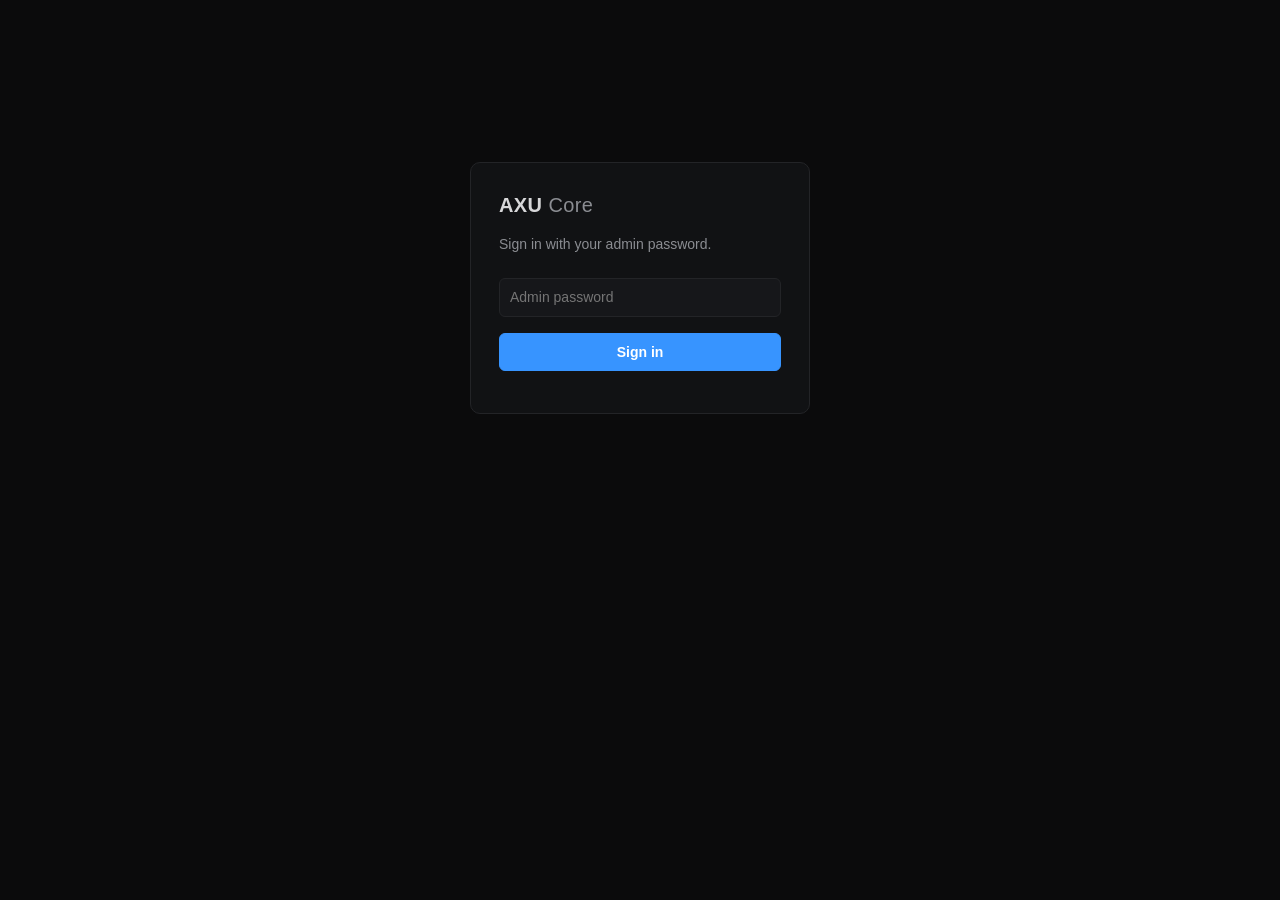
<file: frontend/index.html>
<!doctype html>
<html lang="en">
<head>
<meta charset="utf-8">
<meta name="viewport" content="width=device-width,initial-scale=1">
<title>AXU Core</title>
<link rel="stylesheet" href="style.css">
</head>
<body>
<main id="login">
  <div class="card">
    <div class="logo">AXU<span>Core</span></div>
    <p class="muted">Sign in with your admin password.</p>
    <input id="pw" type="password" placeholder="Admin password" autocomplete="current-password">
    <button id="loginbtn" class="primary">Sign in</button>
    <p id="loginmsg" class="err"></p>
  </div>
</main>

<div id="app" hidden>
  <header id="top">
    <div class="logo">AXU<span>Core</span></div>
    <nav id="nav">
      <button data-view="studio" class="on">Studio</button>
      <button data-view="keys">API Keys</button>
      <button data-view="merger">Key Merger</button>
      <button data-view="vault">Vault</button>
      <button data-view="ai">AI Lab</button>
    </nav>
    <span class="spacer"></span>
    <button id="logout" class="ghost sm">Sign out</button>
  </header>

  <section id="view-studio">
    <div id="studio-toolbar">
      <button id="mobile-files" class="toolbtn">☰ <span>Files</span></button>
      <button id="mobile-editor" class="toolbtn">▤ <span>Editor</span></button>
      <button id="saveall" class="toolbtn">↥ <span>Save</span></button>
      <button id="downloadfile" class="toolbtn">↓ <span>Export file</span></button>
      <button id="exportproject" class="toolbtn export">⇩ <span>Export project ZIP</span></button>
      <button id="mobile-console" class="toolbtn">▣ <span>Console</span></button>
    </div>
    <div id="filescrim" hidden></div>
    <aside id="side">
      <div class="blk">
        <div class="hd">Assistant</div>
        <select id="asel"></select>
        <div class="row"><input id="newname" placeholder="New assistant name"><button id="newbtn" class="sm">Create</button></div>
        <button id="delassistant" class="link err">Delete this assistant</button>
      </div>
      <div class="blk">
        <div class="hd">Project files <button id="newfile" class="icon" title="New AXL file">+</button></div>
        <input id="filesearch" class="filesearch" placeholder="Search files…" autocomplete="off">
        <div id="files"></div>
        <div id="newfilerow" hidden><input id="newfilename" placeholder="file name, e.g. products"></div>
      </div>
      <div class="blk">
        <div class="hd">Data <button id="upbtn" class="icon" title="Upload JSON, CSV, DOCX, PDF, TXT">+</button></div>
        <input id="file" type="file" hidden accept=".json,.csv,.docx,.pdf,.txt,.md">
        <div id="tables"></div>
        <div class="row"><input id="drive" placeholder="Google Drive link"><button id="drivebtn" class="sm">Import</button></div>
        <div id="dmsg" class="small muted"></div>
      </div>
      <div class="blk">
        <div class="hd">Add-ons</div>
        <div id="addons"></div>
      </div>
    </aside>

    <div id="main">
      <div id="tabs"></div>
      <div id="editor">
        <div id="gutter"></div>
        <div id="codewrap">
          <pre id="hl" aria-hidden="true"></pre>
          <textarea id="code" spellcheck="false" autocapitalize="off" autocomplete="off" autocorrect="off" wrap="off"></textarea>
        </div>
      </div>
      <div id="panel">
        <div id="ptabs">
          <button data-p="console" class="on">Console</button>
          <button data-p="problems">Problems <span id="pcount">0</span></button>
        </div>
        <div id="console">
          <div id="clog"></div>
          <div class="prompt"><span>&gt;</span><input id="tq" placeholder="Ask your assistant. Try: how much is veg biryani, or (x * 15 = 10)"></div>
        </div>
        <div id="problems" hidden></div>
      </div>
      <footer id="status">
        <span id="st-save">Ready</span><span class="spacer"></span>
        <span id="st-pos">Ln 1, Col 1</span><span>AXL</span>
      </footer>
    </div>
    <div id="mobile-dock">
      <button id="dock-files">Files</button>
      <button id="dock-editor" class="on">Editor</button>
      <button id="dock-console">Console</button>
      <button id="dock-save">Save</button>
      <button id="dock-export">Export</button>
    </div>
  </section>

  <section id="view-keys" class="page" hidden>
    <div class="cols">
      <div class="box">
        <h2>Create API key</h2>
        <p class="muted">Gives an app access to your assistants.</p>
        <label>Label</label><input id="klabel" placeholder="e.g. mobile app">
        <label>Allowed assistants (none selected = all)</label>
        <select id="kscope" multiple size="5"></select>
        <div id="klimits"></div>
        <button id="kbtn" class="primary">Generate key</button>
        <div id="kout" class="keybox" hidden></div>
      </div>
      <div class="box grow">
        <h2>Keys</h2>
        <div id="klist"></div>
        <p class="muted small">Use the same key with <code>POST /v1/chat/completions</code> from another website. AXL assistant keys and merged provider keys are both supported. Check usage with <code>GET /v1/me</code>.</p>
        <pre class="api-example">fetch("https://YOUR-SERVER/v1/chat/completions", {
  method: "POST",
  headers: {
    "Authorization": "Bearer axu_live_YOUR_KEY",
    "Content-Type": "application/json"
  },
  body: JSON.stringify({
    model: "YOUR_ASSISTANT_NAME",
    messages: [{ role: "user", content: "Hello" }]
  })
}).then(r => r.json()).then(console.log);</pre>
        <p class="muted small">Set <code>model</code> to the assistant name. A single-assistant key can use <code>axl-assistant</code>. For a public website, call AXL from your website's server rather than exposing a private API key in browser JavaScript.</p>
      </div>
    </div>
  </section>

  <section id="view-merger" class="page" hidden>
    <div class="cols">
      <div class="box">
        <h2>Key Merger</h2>
        <p class="muted">Combine several AI provider keys from the Vault into one AXU key.</p>
        <label>Keys to merge (order = priority)</label>
        <div id="mlist"></div>
        <label>Strategy</label>
        <select id="mmode">
          <option value="failover">Failover: try in order, skip failures</option>
          <option value="rotate">Rotate: spread requests across keys</option>
        </select>
        <label>Label</label><input id="mlabel" placeholder="e.g. production AI key">
        <div id="mlimits"></div>
        <button id="mbtn" class="primary">Merge into one key</button>
        <div id="mout" class="keybox" hidden></div>
      </div>
      <div class="box grow">
        <h2>Merged keys</h2>
        <div id="mkeys"></div>
        <h3>Use it anywhere</h3>
        <p class="muted small">The merged key speaks the OpenAI format, so any OpenAI SDK works. No streaming yet.</p>
<pre>from openai import OpenAI
client = OpenAI(base_url="https://YOUR-SERVER/v1",
                api_key="axu_live_...")
r = client.chat.completions.create(
    model="any",   # ignored: the merger picks the provider
    messages=[{"role": "user", "content": "Hello"}])
print(r.choices[0].message.content)</pre>
      </div>
    </div>
  </section>

  <section id="view-vault" class="page" hidden>
    <div class="cols">
      <div class="box">
        <h2>Add provider key</h2>
        <p class="muted">Stored encrypted. Never shown again.</p>
        <label>Name</label><input id="vname" placeholder="e.g. openai_main">
        <label>Provider</label><select id="vprov"></select>
        <label>API key</label><input id="vsecret" type="password" placeholder="Paste your key">
        <label>Base URL</label><input id="vurl">
        <label>Model</label><input id="vmodel">
        <div class="vault-actions"><button id="vtest" class="ghost">Test connection</button><button id="vbtn" class="primary">Save to vault</button></div>
        <p id="vmsg" class="small"></p>
      </div>
      <div class="box grow">
        <h2>Vault</h2>
        <div id="vlist"></div>
        <p class="muted small">Use a key in AXL with: <code>fallback llm vault:NAME</code></p>
      </div>
    </div>
  </section>

  <section id="view-ai" class="page" hidden>
    <div class="ai-wrap">
      <div class="ai-intro">
        <div><h1>AXL AI Lab</h1><p class="muted">Train and run models directly in this browser. Your phone does the AI work.</p></div>
        <span class="ai-tag">DEVICE-LOCAL AI</span>
      </div>
      <div id="ai-runtime-status" class="ai-runtime">Loading TensorFlow.js browser runtime…</div>
      <div class="ai-grid">
        <div class="box ai-box">
          <h2>Text Transformer</h2>
          <p class="muted small">A small decoder-only Transformer trained from scratch on UTF-8 bytes. It learns patterns from your text; it is an experiment, not a GPT-sized assistant.</p>
          <label>Model name</label><input id="ai-text-name" value="Bird-Tiny" placeholder="e.g. Bird-Tiny">
          <label>Text dataset (.txt, .md or .csv)</label><input id="ai-text-file" type="file" accept=".txt,.md,.csv,text/plain,text/markdown,text/csv">
          <div class="grid">
            <div><label>Epochs</label><input id="ai-text-epochs" type="number" min="1" max="10" value="2"></div>
            <div><label>Steps per epoch</label><input id="ai-text-steps" type="number" min="5" max="60" value="15"></div>
            <div><label>Context bytes</label><input id="ai-text-block" type="number" min="32" max="128" value="48"></div>
            <div><label>Embedding size</label><input id="ai-text-emb" type="number" min="16" max="96" value="32"></div>
            <div><label>Attention heads</label><input id="ai-text-heads" type="number" min="1" max="4" value="2"></div>
            <div><label>Transformer layers</label><input id="ai-text-layers" type="number" min="1" max="2" value="1"></div>
          </div>
          <button id="ai-text-train" class="primary">Train on this device</button>
          <p id="ai-text-status" class="small muted" aria-live="polite">Choose a dataset. The file is read locally and is not uploaded to Render.</p>
        </div>

        <div class="box ai-box">
          <h2>Vision classifier</h2>
          <p class="muted small">Train a compact CNN from your labelled photos in this browser. ZIP layout: <code>plastic/photo1.jpg</code>, <code>paper/photo2.jpg</code>, etc.</p>
          <label>Model name</label><input id="ai-vision-name" value="EarthReboot-Vision" placeholder="e.g. EarthReboot-Vision">
          <label>Dataset ZIP (class folders containing images)</label><input id="ai-vision-file" type="file" accept=".zip,application/zip">
          <div class="grid">
            <div><label>Epochs</label><input id="ai-vision-epochs" type="number" min="1" max="12" value="4"></div>
            <div><label>Image size</label><select id="ai-vision-size"><option>48</option><option selected>64</option><option>96</option><option>128</option></select></div>
            <div><label>Batch size</label><select id="ai-vision-batch"><option>2</option><option selected>4</option><option>8</option><option>16</option></select></div>
          </div>
          <button id="ai-vision-train" class="primary">Train on this device</button>
          <p id="ai-vision-status" class="small muted" aria-live="polite">Use 2–12 folders and ideally 20–50 varied photos per class. Maximum 400 images per model.</p>
        </div>

        <div class="box ai-box ai-wide">
          <div class="ai-row"><div><h2>Saved models</h2><p class="muted small">Stored in this browser's IndexedDB. They do not occupy Render storage.</p></div><button id="ai-refresh" class="sm">Refresh</button></div>
          <div id="ai-model-list" class="ai-model-list"><p class="muted small">Checking browser storage…</p></div>
        </div>

        <div class="box ai-box">
          <h2>Test text generation</h2>
          <label>Text model</label><select id="ai-text-model"><option value="">No browser-trained text models</option></select>
          <label>Prompt</label><textarea id="ai-text-prompt" rows="4" placeholder="User: What is Earth Reboot?
Assistant:"></textarea>
          <button id="ai-text-generate" class="primary">Generate on this device</button>
          <pre id="ai-text-output" class="ai-output">Generated text appears here.</pre>
        </div>

        <div class="box ai-box">
          <h2>Test vision prediction</h2>
          <label>Vision model</label><select id="ai-vision-model"><option value="">No browser-trained vision models</option></select>
          <label>Test image</label><input id="ai-vision-test-file" type="file" accept="image/*">
          <button id="ai-vision-predict" class="primary">Classify on this device</button>
          <pre id="ai-vision-output" class="ai-output">Prediction appears here.</pre>
        </div>
      </div>
      <p class="ai-warning">Local-computing boundary: TensorFlow.js performs training and prediction inside the browser, using WebGL/GPU when available and CPU otherwise. Text files, ZIP datasets, test images and model weights are not sent to Render. Models are saved per browser and device; clearing site data can remove them. Render still hosts this website and the existing AXL editor, database, vault and API services, but those services are separate from this browser AI runtime. Small models need suitable training data and may produce poor predictions or incoherent text.</p>
    </div>
  </section>
</div>
<script src="vendor/jszip.min.js"></script>
<script src="ai-local.js"></script>
<script src="editor.js"></script>
<script src="app.js"></script>
</body>
</html>
</file>
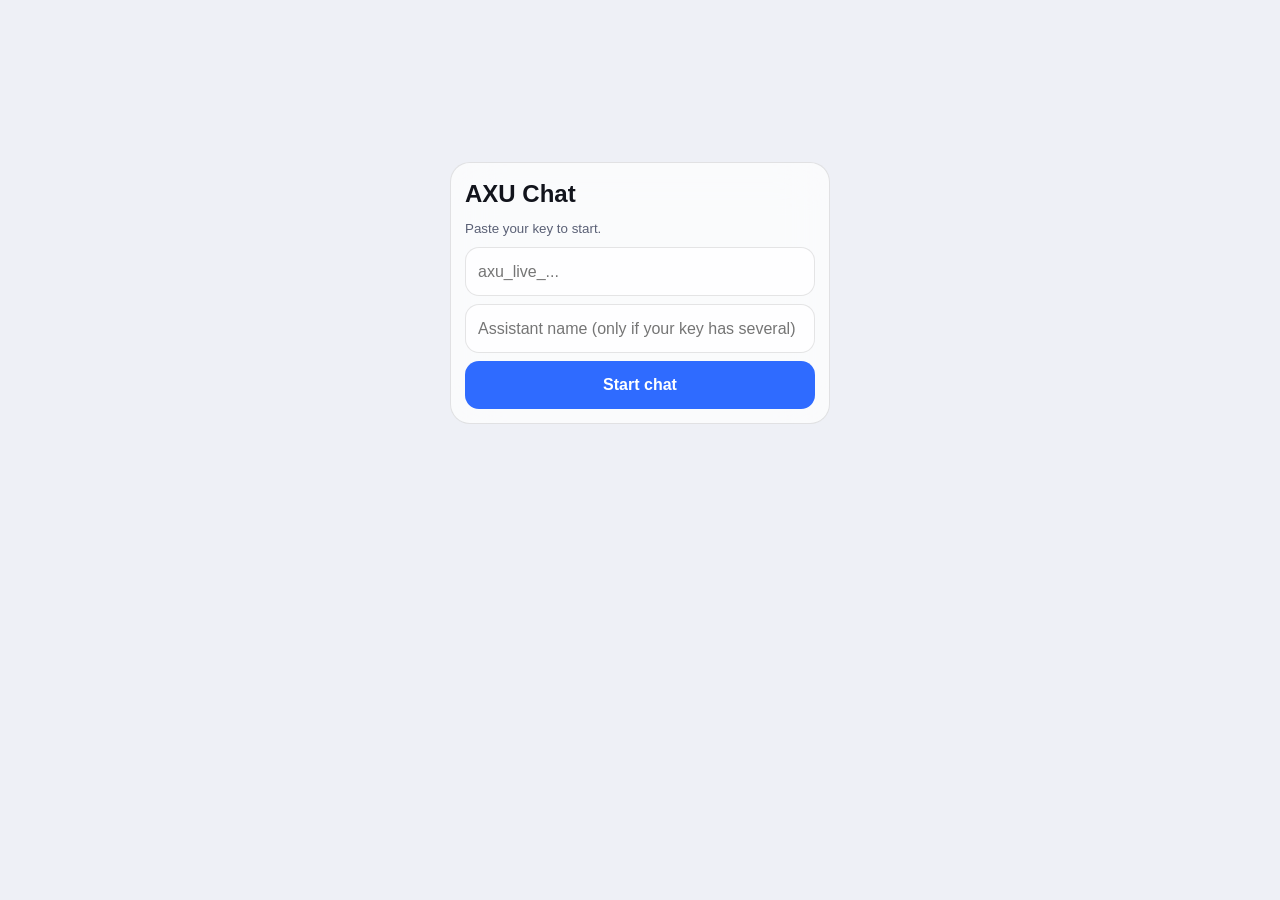
<file: frontend/chat.html>
<!doctype html>
<html lang="en">
<head>
<meta charset="utf-8">
<meta name="viewport" content="width=device-width,initial-scale=1,viewport-fit=cover">
<title>AXU Chat</title>
<style>
:root{--bg:#0a0b10;--fg:#eef0f6;--mut:#9aa0b4;--glass:rgba(255,255,255,.08);--line:rgba(255,255,255,.15);--acc:#6ea8ff;--accfg:#06101f}
@media (prefers-color-scheme:light){:root{--bg:#eef0f6;--fg:#12141c;--mut:#5a6075;--glass:rgba(255,255,255,.7);--line:rgba(0,0,0,.1);--acc:#2f6bff;--accfg:#fff}}
*{box-sizing:border-box}
[hidden]{display:none!important}
html,body{height:100%;margin:0}
body{background:var(--bg);color:var(--fg);font:16px/1.45 -apple-system,BlinkMacSystemFont,"Segoe UI",Roboto,sans-serif;display:flex;flex-direction:column;padding:env(safe-area-inset-top) 12px calc(env(safe-area-inset-bottom) + 12px)}
.glass{background:var(--glass);border:1px solid var(--line);border-radius:20px;backdrop-filter:blur(24px);-webkit-backdrop-filter:blur(24px);padding:14px}
#setup{margin:18vh auto 0;width:100%;max-width:380px}
#chat{flex:1;display:flex;flex-direction:column;max-width:680px;width:100%;margin:8px auto;min-height:0}
#log{flex:1;overflow-y:auto;display:flex;flex-direction:column;gap:8px;padding:4px 2px}
.m{max-width:85%;padding:10px 13px;border-radius:16px;white-space:pre-wrap;word-break:break-word;border:1px solid var(--line);background:var(--glass)}
.me{align-self:flex-end;background:var(--acc);color:var(--accfg);border:0}
.err{color:#ff7a7a}
.row{display:flex;gap:8px;margin-top:8px}
input,button{font:inherit;color:var(--fg);border-radius:14px;border:1px solid var(--line);background:var(--glass);padding:12px;width:100%;margin-top:8px}
.row input{margin:0}
button{width:auto;background:var(--acc);color:var(--accfg);border:0;font-weight:600;cursor:pointer}
#go{width:100%}
h2{margin:0 0 4px}small{color:var(--mut)}
</style>
</head>
<body>
<div id="setup" class="glass">
  <h2>AXU Chat</h2>
  <small>Paste your key to start.</small>
  <input id="key" type="password" placeholder="axu_live_...">
  <input id="bot" placeholder="Assistant name (only if your key has several)">
  <button id="go">Start chat</button>
</div>

<div id="chat" hidden>
  <div id="log"></div>
  <div class="row glass">
    <input id="q" placeholder="Type a message" autocomplete="off">
    <button id="send">Send</button>
  </div>
</div>

<script>
const $ = s => document.querySelector(s);
let key = "", bot = "";

function add(text, cls) {
  const d = document.createElement("div");
  d.className = "m " + (cls || "");
  d.textContent = text;
  $("#log").appendChild(d);
  $("#log").scrollTop = $("#log").scrollHeight;
  return d;
}

$("#go").onclick = async () => {
  key = $("#key").value.trim();
  bot = $("#bot").value.trim();
  if (!key) return;
  $("#setup").hidden = true;
  $("#chat").hidden = false;
  add("Connected. Ask me something.");
  $("#q").focus();
};

async function send() {
  const q = $("#q").value.trim();
  if (!q) return;
  $("#q").value = "";
  add(q, "me");
  const wait = add("...");
  try {
    const url = "/v1/ask?q=" + encodeURIComponent(q) + (bot ? "&assistant=" + encodeURIComponent(bot) : "");
    const r = await fetch(url, {headers: {Authorization: "Bearer " + key}});
    const j = await r.json();
    if (!r.ok) throw new Error(typeof j.detail === "string" ? j.detail : "Error " + r.status);
    wait.textContent = j.answer;
  } catch (e) {
    wait.textContent = e.message;
    wait.classList.add("err");
  }
}

$("#send").onclick = send;
$("#q").onkeydown = e => { if (e.key === "Enter") send(); };
$("#key").onkeydown = e => { if (e.key === "Enter") $("#go").click(); };
</script>
</body>
</html>
</file>
<file: frontend/style.css>
:root{--bg:#0b0b0c;--panel:#111214;--panel2:#16171a;--line:#232427;--fg:#d7d7d9;--mut:#8b8d92;--acc:#3794ff;--accfg:#fff;--bad:#f14c4c;--ok:#4ec9b0;
--mono:"JetBrains Mono",Consolas,"SF Mono",Menlo,"Roboto Mono",monospace;--ui:Inter,-apple-system,"Segoe UI",Roboto,sans-serif}
*{box-sizing:border-box}
[hidden]{display:none!important}
html,body{margin:0;height:100%;background:var(--bg);color:var(--fg);font:14px/1.45 var(--ui)}
.muted{color:var(--mut)}.small{font-size:12px}.err{color:var(--bad)}.ok{color:var(--ok)}.spacer{flex:1}
.logo{font-weight:700;letter-spacing:.02em}.logo span{font-weight:400;color:var(--mut);margin-left:6px}
input,select,textarea,button{font:inherit;color:var(--fg);background:var(--panel2);border:1px solid var(--line);border-radius:6px;padding:8px 10px;outline:none}
input:focus,select:focus{border-color:var(--acc)}
input,select{width:100%}
button{cursor:pointer;background:var(--panel2)}
button:hover{border-color:#3a3b40}
button.primary{background:var(--acc);border-color:var(--acc);color:var(--accfg);font-weight:600;margin-top:12px}
button.ghost{background:transparent}
button.sm{padding:5px 10px;font-size:12px}
button.link{background:none;border:0;padding:4px 0;font-size:12px;text-align:left}
button.icon,button.x{background:none;border:0;color:var(--mut);padding:0 6px;font-size:16px;line-height:1}
button.icon:hover,button.x:hover{color:var(--fg)}
label{display:block;margin:12px 0 4px;font-size:12px;color:var(--mut)}
h2{margin:0 0 4px;font-size:16px}h3{margin:20px 0 6px;font-size:14px}
code,pre{font-family:var(--mono);font-size:12px}
pre{background:var(--bg);border:1px solid var(--line);border-radius:6px;padding:12px;overflow:auto}
.row{display:flex;gap:6px;align-items:center;margin-top:6px}

/* login */
#login{display:flex;justify-content:center;padding-top:18vh}
.card{width:340px;background:var(--panel);border:1px solid var(--line);border-radius:10px;padding:28px}
.card .logo{font-size:20px;margin-bottom:6px}.card input{margin:10px 0 4px}.card button{width:100%}

/* app shell */
#app{height:100%;display:flex;flex-direction:column}
#top{height:44px;flex:none;display:flex;align-items:center;gap:18px;padding:0 16px;background:var(--panel);border-bottom:1px solid var(--line)}
#nav{display:flex;gap:2px}
#nav button{background:none;border:0;border-radius:6px;color:var(--mut);padding:6px 12px}
#nav button.on{color:var(--fg);background:var(--panel2)}

/* studio */
#view-studio{flex:1;min-height:0;display:grid;grid-template-columns:280px 1fr}
#side{background:var(--panel);border-right:1px solid var(--line);overflow-y:auto}
.blk{padding:12px;border-bottom:1px solid var(--line)}
.hd{display:flex;justify-content:space-between;align-items:center;font-size:11px;text-transform:uppercase;letter-spacing:.08em;color:var(--mut);margin-bottom:8px}
.fitem{display:flex;justify-content:space-between;align-items:center;padding:4px 8px;border-radius:5px;cursor:pointer}
.fitem:hover{background:var(--panel2)}.fitem.on{background:#1d2127;color:#fff}
.pad{padding:4px 8px}
#newfilerow{margin-top:6px}
.addon{display:flex;justify-content:space-between;gap:8px;padding:8px 0;border-bottom:1px solid var(--line)}
.addon:last-child{border:0}.addon b{font-weight:600}.addon .ex{font-family:var(--mono);color:#6f7279;margin-top:2px}

#main{display:flex;flex-direction:column;min-width:0;min-height:0}
#tabs{flex:none;display:flex;background:var(--panel);border-bottom:1px solid var(--line);overflow-x:auto;min-height:36px}
.tab{display:flex;align-items:center;gap:6px;padding:0 6px 0 14px;border-right:1px solid var(--line);color:var(--mut);cursor:pointer;white-space:nowrap}
.tab.on{background:#0d0d0e;color:var(--fg);box-shadow:inset 0 1px 0 var(--acc)}
.dot{width:8px;height:8px;border-radius:50%;background:var(--fg);display:inline-block}

#editor{flex:1;min-height:120px;display:flex;background:#0d0d0e}
#gutter{flex:none;width:52px;padding:8px 0 60px;overflow:hidden;text-align:right;color:#55575c;font:13px/20px var(--mono);user-select:none;border-right:1px solid var(--line)}
.ln{height:20px;padding-right:10px}.ln.err{color:var(--bad)}
#codewrap{position:relative;flex:1;min-width:0}
#hl,#code{position:absolute;inset:0;margin:0;padding:8px 12px 60px;border:0;border-radius:0;font:13px/20px var(--mono);letter-spacing:0;white-space:pre;tab-size:2;-moz-tab-size:2}
#hl{overflow:hidden;pointer-events:none;color:#d4d4d4;background:transparent}
#code{overflow:auto;resize:none;background:transparent;color:transparent;-webkit-text-fill-color:transparent;caret-color:#fff}
#code::selection{background:rgba(38,79,120,.65)}
#hl .c{color:#6a9955;font-style:italic}#hl .s{color:#ce9178}#hl .i{color:#4fc1ff}#hl .n{color:#b5cea8}
#hl .k{color:#c586c0}#hl .d{color:#569cd6}#hl .f{color:#dcdcaa}#hl .a{color:#4ec9b0}#hl .v{color:#9cdcfe}#hl .o{color:#d4d4d4}

#panel{flex:none;height:230px;display:flex;flex-direction:column;background:var(--panel);border-top:1px solid var(--line)}
#ptabs{display:flex;gap:2px;padding:0 8px;border-bottom:1px solid var(--line)}
#ptabs button{background:none;border:0;border-radius:0;color:var(--mut);padding:7px 10px;font-size:12px;text-transform:uppercase;letter-spacing:.06em}
#ptabs button.on{color:var(--fg);box-shadow:inset 0 -1px 0 var(--acc)}
#pcount{background:var(--panel2);border-radius:9px;padding:0 6px;margin-left:4px}
#console{flex:1;min-height:0;display:flex;flex-direction:column}
#clog{flex:1;overflow-y:auto;padding:8px 14px;font-family:var(--mono);font-size:12.5px}
#clog .l{margin:2px 0;white-space:pre-wrap}.l.you{color:var(--mut)}.l .src{margin-left:10px;color:#6f7279;font-size:11px}
.prompt{display:flex;align-items:center;gap:8px;padding:6px 14px;border-top:1px solid var(--line);font-family:var(--mono)}
.prompt input{border:0;background:transparent;padding:4px 0}
#problems{flex:1;overflow-y:auto;padding:6px 14px;font-family:var(--mono);font-size:12.5px}
.prob{padding:3px 0;cursor:pointer}.prob:hover{background:var(--panel2)}
#status{flex:none;height:24px;display:flex;align-items:center;gap:16px;padding:0 12px;background:#1b1c1f;border-top:1px solid var(--line);font-size:12px;color:var(--mut)}

/* pages */
.page{flex:1;overflow:auto}
.cols{display:flex;gap:20px;align-items:flex-start;padding:24px;max-width:1200px;margin:0 auto}
.box{width:420px;flex:none;background:var(--panel);border:1px solid var(--line);border-radius:8px;padding:20px}
.box.grow{flex:1;width:auto;min-width:0}
.grid{display:grid;grid-template-columns:1fr 1fr;gap:0 10px}
.keybox{margin-top:14px;padding:12px;border:1px solid var(--acc);border-radius:6px;word-break:break-all}
.item{display:flex;justify-content:space-between;align-items:center;gap:10px;padding:10px 0;border-bottom:1px solid var(--line)}
.item:last-child{border:0}
.mrow{display:flex;justify-content:space-between;align-items:center;padding:6px 0;border-bottom:1px solid var(--line)}
.chk{display:flex;align-items:center;gap:8px;margin:0;color:var(--fg);font-size:14px}
.chk input{width:auto}

@media (max-width:860px){
  #view-studio{grid-template-columns:1fr;grid-template-rows:auto 1fr;overflow:auto}
  #side{max-height:260px;border-right:0;border-bottom:1px solid var(--line)}
  #main{min-height:640px}
  .cols{flex-direction:column;padding:12px}.box{width:100%}
}

/* Studio refresh: visible actions, project navigation and touch-first mobile layout */
#view-studio{grid-template-rows:48px minmax(0,1fr)}
#studio-toolbar{grid-column:1/-1;display:flex;align-items:center;gap:7px;padding:6px 10px;background:#101114;border-bottom:1px solid var(--line);overflow-x:auto;scrollbar-width:none}
#studio-toolbar::-webkit-scrollbar{display:none}
.toolbtn{display:inline-flex;align-items:center;justify-content:center;gap:6px;white-space:nowrap;padding:7px 10px;border-radius:7px;font-size:12px;background:#181a1e;color:var(--fg);border:1px solid #2a2c31}
.toolbtn:hover{border-color:var(--acc);color:#fff}
.toolbtn.export{background:var(--acc);border-color:var(--acc);color:#fff;font-weight:700}
.filesearch{margin:0 0 8px;padding:7px 9px;font-size:12px;border-radius:6px}
#files{display:grid;gap:2px}
.fitem{min-height:34px}
.fitem span{min-width:0;overflow:hidden;text-overflow:ellipsis;white-space:nowrap}
.vault-actions{display:flex;gap:8px;margin-top:12px}
.vault-actions button{flex:1;margin:0}
.api-example{white-space:pre;max-width:100%;font-size:11px;line-height:1.55}
.keybox .key-reveal{display:flex;align-items:center;gap:8px;flex-wrap:wrap;margin-top:8px}
.keybox .key-reveal code{flex:1;min-width:180px;overflow-wrap:anywhere}
.keybox .key-actions{display:flex;gap:7px;flex-wrap:wrap;margin-top:10px}
.keybox .key-test-result{margin-top:9px;line-height:1.5;overflow-wrap:anywhere}
#mobile-dock{display:none}
#filescrim{display:none}

@media(max-width:860px){
  #app{height:100svh;overflow:hidden}
  #top{height:48px;min-height:48px;padding:0 9px;gap:8px}
  #top .logo{font-size:13px;white-space:nowrap}
  #nav{min-width:0;overflow-x:auto;flex:1;scrollbar-width:none}
  #nav::-webkit-scrollbar{display:none}
  #nav button{padding:7px 9px;font-size:11px;white-space:nowrap}
  #logout{padding:5px 7px}
  #view-studio{height:calc(100svh - 48px);min-height:0;display:flex;flex-direction:column;overflow:hidden}
  #studio-toolbar{height:45px;min-height:45px;flex:none;padding:5px 7px;gap:5px}
  .toolbtn{padding:7px 9px;font-size:11px}
  .toolbtn span{display:inline}
  #side{position:fixed;top:48px;bottom:58px;left:0;width:min(86vw,330px);max-height:none;height:auto;overflow-y:auto;z-index:51;background:var(--panel);border-right:1px solid var(--line);box-shadow:18px 0 50px rgba(0,0,0,.35);transform:translateX(-105%);transition:transform .2s ease;padding-bottom:18px}
  body.files-open #side{transform:translateX(0)}
  #filescrim{position:fixed;display:block;top:48px;left:0;right:0;bottom:58px;background:rgba(0,0,0,.48);z-index:50}
  #main{flex:1;min-height:0;height:auto;width:100%;overflow:hidden}
  #tabs{min-height:35px;height:35px}
  #editor{flex:1;min-height:0}
  #panel{display:none;height:38%;min-height:150px;max-height:42%;flex:none}
  #main.console-open #panel{display:flex}
  #main.console-open #editor{min-height:100px}
  #status{height:22px;min-height:22px;font-size:10px;gap:8px}
  #mobile-dock{display:flex;flex:none;height:54px;min-height:54px;align-items:stretch;justify-content:space-around;gap:4px;padding:5px 6px calc(5px + env(safe-area-inset-bottom));background:#101114;border-top:1px solid var(--line);z-index:45}
  #mobile-dock button{flex:1;min-width:0;padding:5px 2px;background:transparent;border:0;border-radius:7px;color:var(--mut);font-size:11px;font-weight:600}
  #mobile-dock button.on{background:#1c2938;color:#9ecaff}
  .cols{padding:10px;gap:12px}
  .box{padding:15px}
  .grid{grid-template-columns:1fr 1fr}
}
@media(max-width:420px){
  #nav button{padding:7px 7px;font-size:10px}
  #top .logo{font-size:12px}
  #logout{font-size:10px}
  .toolbtn{padding:7px 8px;font-size:10px}
  #studio-toolbar .toolbtn.export span{display:inline}
  #mobile-dock button{font-size:10px}
  #gutter{width:38px;font-size:11px}
  #hl,#code{font-size:12px;padding-left:9px;padding-right:9px}
}

/* AXL AI Lab */
.ai-wrap{max-width:1240px;margin:0 auto;padding:24px}
.ai-intro{display:flex;align-items:center;justify-content:space-between;gap:12px;margin-bottom:18px}
.ai-intro h1{font-size:23px;margin:0 0 3px}
.ai-intro p{margin:0}
.ai-tag{display:inline-flex;align-items:center;border:1px solid var(--line);border-radius:20px;padding:4px 8px;font-size:9px;letter-spacing:.08em;color:var(--mut);white-space:nowrap}
.ai-grid{display:grid;grid-template-columns:repeat(2,minmax(0,1fr));gap:14px;align-items:start}
.box.ai-box{width:auto;min-width:0;min-height:100%;}
.box.ai-wide{grid-column:1/-1}
.ai-box h2{font-size:16px}
.ai-box .grid{margin-top:4px}
.ai-box .grid input,.ai-box .grid select{min-width:0}
.ai-box button.primary{width:100%}
.ai-row{display:flex;align-items:center;justify-content:space-between;gap:12px}
.ai-row button{flex:none}
.ai-model-list{display:grid;grid-template-columns:repeat(2,minmax(0,1fr));gap:0 20px}
.ai-model{padding:12px 0;border-top:1px solid var(--line);min-width:0}
.ai-model b{overflow-wrap:anywhere}
.ai-model p{margin:5px 0 0;overflow-wrap:anywhere}
.ai-model .ai-tag{margin-left:8px;vertical-align:middle}
.ai-output{min-height:110px;max-height:280px;white-space:pre-wrap;overflow-wrap:anywhere;margin-top:12px}
.ai-warning{font-size:11px;color:var(--mut);line-height:1.6;margin:16px 2px 28px}
@media(max-width:860px){.ai-wrap{padding:12px}.ai-grid{grid-template-columns:1fr}.box.ai-wide{grid-column:auto}.ai-model-list{grid-template-columns:1fr}.ai-intro h1{font-size:19px}}

/* Browser-local AI runtime status and mobile-first training feedback */
.ai-runtime{padding:10px 12px;margin:0 0 14px;border:1px solid var(--line);border-radius:7px;background:var(--panel);font-size:12px;color:var(--mut);overflow-wrap:anywhere}
.ai-runtime.ok{border-color:#28594e;color:#72cdb7}
.ai-runtime.err{border-color:#733a3a;color:#ff8b8b}
.ai-model{display:flex;align-items:flex-start;justify-content:space-between;gap:10px}
.ai-model>div{min-width:0}
.ai-delete{flex:none;margin-top:8px;color:#ef9b9b}
.ai-box button:disabled{opacity:.6;cursor:progress}
@media(max-width:860px){.ai-runtime{font-size:11px}.ai-model{gap:6px}}
</file>
